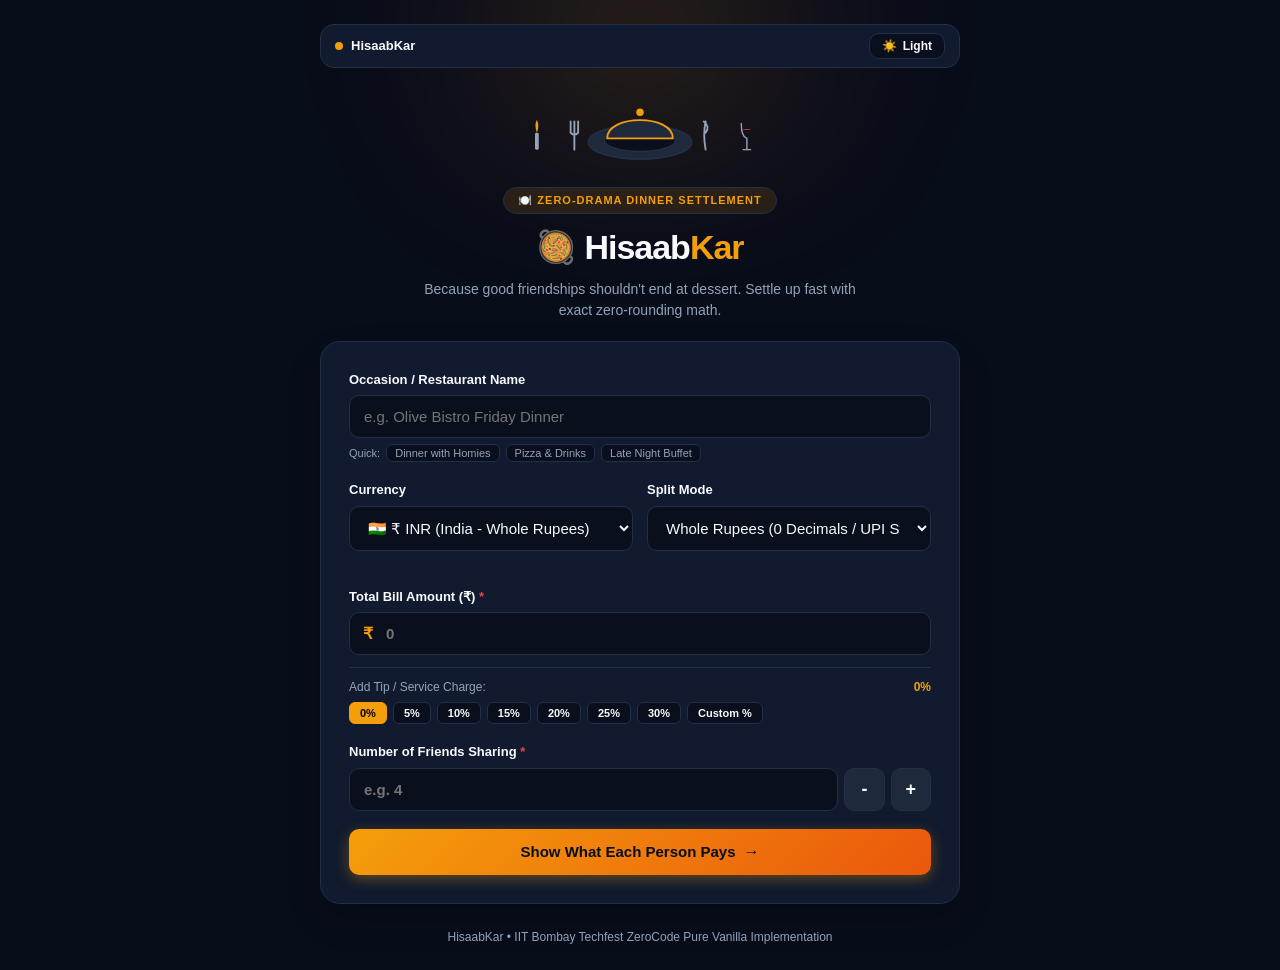
<file: index.html>
<!DOCTYPE html>
<html lang="en" data-theme="dark">
<head>
  <meta charset="UTF-8">
  <meta name="viewport" content="width=device-width, initial-scale=1.0">
  <title>HisaabKar - Fast & Fair Dinner Bill Splitter</title>
  <link rel="stylesheet" href="ZC2026_style.css">
</head>
<body>
  <div class="glow-bg"></div>

  <div class="container">
    <!-- Top Action Bar -->
    <div class="top-nav">
      <div class="brand-tag">
        <span class="status-dot"></span>
        <span>HisaabKar</span>
      </div>
      <button type="button" id="themeToggleBtn" class="btn-theme" title="Toggle Dark/Light Mode">
        <span id="themeIcon">☀️</span>
        <span id="themeText">Light</span>
      </button>
    </div>

    <!-- Header -->
    <header class="app-header">
      <!-- Hand-drawn SVG Dining Table Illustration -->
      <div class="dining-art">
        <svg viewBox="0 0 320 90" class="art-svg" fill="none" xmlns="http://www.w3.org/2000/svg">
          <ellipse cx="160" cy="62" rx="55" ry="18" fill="var(--bg-card-subtle)" stroke="var(--border-color)" stroke-width="2" />
          <ellipse cx="160" cy="60" rx="38" ry="12" fill="var(--bg-input)" stroke="var(--border-color)" stroke-width="1.5" />
          <path d="M 125 58 C 125 32, 195 32, 195 58 Z" fill="var(--cloche-fill)" stroke="var(--accent-amber)" stroke-width="2" />
          <circle cx="160" cy="30" r="4" fill="var(--accent-amber)" />
          <path d="M 90 40 L 90 70 M 86 40 L 86 52 Q 90 56 94 52 L 94 40" stroke="var(--text-muted)" stroke-width="2" stroke-linecap="round" />
          <path d="M 230 40 Q 227 54 230 70 M 228 40 Q 235 45 230 52" stroke="var(--text-muted)" stroke-width="2" stroke-linecap="round" />
          <path d="M 50 52 Q 47 44 50 38 Q 53 44 50 52 Z" fill="var(--accent-amber)" />
          <rect x="48" y="52" width="4" height="18" rx="1.5" fill="var(--text-muted)" />
          <path d="M 268 42 Q 268 56 274 58 L 274 70 M 270 70 L 278 70" stroke="var(--text-muted)" stroke-width="1.5" stroke-linecap="round" />
          <path d="M 269 48 Q 274 50 279 48" fill="#f43f5e" opacity="0.8" />
        </svg>
      </div>

      <div class="header-badge">🍽️ ZERO-DRAMA DINNER SETTLEMENT</div>
      <div class="logo-row">
        <span class="logo-icon">🥘</span>
        <h1 class="logo-title">Hisaab<span class="highlight">Kar</span></h1>
      </div>
      <p class="subtitle">Because good friendships shouldn't end at dessert. Settle up fast with exact zero-rounding math.</p>
      
      <div id="reloadIndicator" class="reload-badge hidden">
        <span>🔄 Saved data restored across reload</span>
        <button id="clearBtn" type="button" class="btn-text">Reset All</button>
      </div>
    </header>

    <!-- Main Card -->
    <main class="card">
      <form id="splitterForm" novalidate>
        <!-- 1. Occasion Name -->
        <div class="form-group">
          <label for="occasionInput">Occasion / Restaurant Name</label>
          <input 
            type="text" 
            id="occasionInput" 
            placeholder="e.g. Olive Bistro Friday Dinner" 
            autocomplete="off"
          />
          <div class="chips-row">
            <span class="chip-label">Quick:</span>
            <button type="button" class="chip" data-val="Dinner with Homies">Dinner with Homies</button>
            <button type="button" class="chip" data-val="Pizza & Drinks Night">Pizza & Drinks</button>
            <button type="button" class="chip" data-val="Late Night Buffet">Late Night Buffet</button>
          </div>
        </div>

        <!-- Currency & Decimals Mode -->
        <div class="form-row">
          <div class="form-group flex-1">
            <label for="currencySelect">Currency</label>
            <select id="currencySelect">
              <option value="₹" data-decimals="0" data-code="INR" selected>🇮🇳 ₹ INR (India - Whole Rupees)</option>
              <option value="$" data-decimals="2" data-code="USD">🇺🇸 $ USD (USA - Cents)</option>
              <option value="€" data-decimals="2" data-code="EUR">🇪🇺 € EUR (Eurozone)</option>
              <option value="£" data-decimals="2" data-code="GBP">🇬🇧 £ GBP (UK Pounds)</option>
              <option value="د.إ" data-decimals="2" data-code="AED">🇦🇪 د.إ AED (UAE Dirham)</option>
              <option value="¥" data-decimals="0" data-code="JPY">🇯🇵 ¥ JPY (Japan - No Decimals)</option>
              <option value="CA$" data-decimals="2" data-code="CAD">🇨🇦 CA$ CAD (Canada)</option>
            </select>
          </div>

          <div class="form-group flex-1">
            <label for="decimalModeSelect">Split Mode</label>
            <select id="decimalModeSelect">
              <option value="0" selected>Whole Rupees (0 Decimals / UPI Style)</option>
              <option value="2">Standard 2 Decimals (With Cents)</option>
            </select>
          </div>
        </div>

        <!-- 2. Bill Amount -->
        <div class="form-group">
          <label for="billInput">
            Total Bill Amount (<span id="currencySymbolLabel">₹</span>) <span class="required">*</span>
          </label>
          <div class="input-with-prefix">
            <span id="billPrefix" class="prefix">₹</span>
            <input 
              type="number" 
              id="billInput" 
              step="any" 
              placeholder="0" 
              required
            />
          </div>
          <div id="billError" class="error-msg hidden"></div>

          <!-- Tip / Service Charge Selector (Supports >20% & Custom!) -->
          <div class="tip-section">
            <div class="tip-header">
              <span>Add Tip / Service Charge:</span>
              <strong id="activeTipLabel" class="tip-value">0%</strong>
            </div>
            <div class="tip-buttons">
              <button type="button" class="tip-btn active" data-tip="0">0%</button>
              <button type="button" class="tip-btn" data-tip="5">5%</button>
              <button type="button" class="tip-btn" data-tip="10">10%</button>
              <button type="button" class="tip-btn" data-tip="15">15%</button>
              <button type="button" class="tip-btn" data-tip="20">20%</button>
              <button type="button" class="tip-btn" data-tip="25">25%</button>
              <button type="button" class="tip-btn" data-tip="30">30%</button>
              <button type="button" id="customTipBtn" class="tip-btn">Custom %</button>
            </div>
            <div id="customTipRow" class="custom-tip-row hidden">
              <input type="number" id="customTipInput" min="0" max="200" placeholder="e.g. 35" />
              <span>%</span>
            </div>
          </div>
        </div>

        <!-- 3. Number of People -->
        <div class="form-group">
          <label for="peopleInput">
            Number of Friends Sharing <span class="required">*</span>
          </label>
          <div class="stepper-row">
            <input 
              type="number" 
              id="peopleInput" 
              min="1" 
              step="1" 
              placeholder="e.g. 4" 
              required
            />
            <button type="button" id="minusBtn" class="btn-step" title="Minus 1">-</button>
            <button type="button" id="plusBtn" class="btn-step" title="Plus 1">+</button>
          </div>
          <div id="peopleError" class="error-msg hidden"></div>
        </div>

        <!-- General Error Banner -->
        <div id="generalAlert" class="alert alert-error hidden"></div>

        <!-- Submit Button -->
        <button type="submit" id="calculateBtn" class="btn btn-primary">
          <span>Show What Each Person Pays</span>
          <span class="btn-arrow">→</span>
        </button>
      </form>

      <!-- Results Section -->
      <section id="resultsSection" class="results hidden">
        <hr class="divider" />
        
        <div class="results-header">
          <div>
            <div class="res-sub">HISAAB SUMMARY</div>
            <h2 id="resultOccasion">Occasion</h2>
          </div>
          <span class="badge badge-success">✓ Zero Rounding Loss</span>
        </div>

        <!-- Hero Metric -->
        <div class="hero-metric">
          <div class="metric-label" id="metricLabel">Each Person Pays (Base)</div>
          <div class="metric-value" id="eachPaysVal">₹0</div>
          <div class="metric-note" id="remainderExplanation"></div>
        </div>

        <!-- Exact Math Proof Box -->
        <div class="proof-card">
          <div class="proof-title">
            <strong>Exact Mathematical Sum Proof:</strong>
          </div>
          <div class="proof-formula" id="proofFormula"></div>
          <div class="proof-status" id="proofStatus">
            <span class="icon-check">✓</span> 
            Sum of all shares matches the bill: 
            <strong id="proofTotal">₹0</strong> (Discrepancy: 0)
          </div>
        </div>

        <!-- Friends List -->
        <div class="friends-header">
          <h3>Individual Share Breakdown</h3>
          <span class="hint-text">Check off friends as they pay</span>
        </div>
        <div id="peopleList" class="people-grid"></div>

        <!-- Actions -->
        <div class="actions-row">
          <button type="button" id="copySummaryBtn" class="btn btn-secondary">
            📋 Copy WhatsApp Settlement Note
          </button>
          <button type="button" id="resetFormBtn" class="btn btn-outline">
            Reset & New Bill
          </button>
        </div>
      </section>
    </main>

    <footer class="app-footer">
      <p>HisaabKar • IIT Bombay Techfest ZeroCode Pure Vanilla Implementation</p>
    </footer>
  </div>

  <script src="ZC2026_script.js"></script>
</body>
</html>
</file>
<file: ZC2026_style.css>
/* Reset & Base Variables */
* {
  box-sizing: border-box;
  margin: 0;
  padding: 0;
}

:root, [data-theme="dark"] {
  --bg-primary: #080d1a;
  --bg-card: #111a2e;
  --bg-card-subtle: #1e293b;
  --bg-input: #0a0f1d;
  --text-main: #f8fafc;
  --text-muted: #94a3b8;
  --accent-amber: #f59e0b;
  --accent-orange: #ea580c;
  --cloche-fill: #1e293b;
  --color-success: #10b981;
  --color-error: #ef4444;
  --border-color: #222f46;
  --font-family: -apple-system, BlinkMacSystemFont, "Segoe UI", Roboto, Oxygen, Ubuntu, Cantarell, sans-serif;
}

[data-theme="light"] {
  --bg-primary: #fdfbf7;
  --bg-card: #ffffff;
  --bg-card-subtle: #fef3c7;
  --bg-input: #f8fafc;
  --text-main: #0f172a;
  --text-muted: #64748b;
  --accent-amber: #d97706;
  --accent-orange: #ea580c;
  --cloche-fill: #fef3c7;
  --color-success: #059669;
  --color-error: #dc2626;
  --border-color: #fde68a;
  --font-family: -apple-system, BlinkMacSystemFont, "Segoe UI", Roboto, Oxygen, Ubuntu, Cantarell, sans-serif;
}

body {
  font-family: var(--font-family);
  background-color: var(--bg-primary);
  color: var(--text-main);
  min-height: 100vh;
  display: flex;
  justify-content: center;
  align-items: flex-start;
  padding: 24px 16px;
  line-height: 1.5;
  position: relative;
  overflow-x: hidden;
  transition: background-color 0.3s, color 0.3s;
}

.glow-bg {
  position: fixed;
  top: -150px;
  left: 50%;
  transform: translateX(-50%);
  width: 600px;
  height: 350px;
  background: radial-gradient(circle, rgba(245, 158, 11, 0.15) 0%, rgba(234, 88, 12, 0.05) 50%, transparent 80%);
  filter: blur(60px);
  pointer-events: none;
  z-index: 0;
}

.container {
  width: 100%;
  max-width: 640px;
  margin: 0 auto;
  position: relative;
  z-index: 1;
}

.top-nav {
  display: flex;
  justify-content: space-between;
  align-items: center;
  margin-bottom: 16px;
  padding: 8px 14px;
  background: var(--bg-card);
  border: 1px solid var(--border-color);
  border-radius: 14px;
}

.brand-tag {
  display: flex;
  align-items: center;
  gap: 8px;
  font-size: 13px;
  font-weight: 800;
}

.status-dot {
  width: 8px;
  height: 8px;
  border-radius: 50%;
  background-color: #f59e0b;
}

.btn-theme {
  display: flex;
  align-items: center;
  gap: 6px;
  background: var(--bg-input);
  border: 1px solid var(--border-color);
  color: var(--text-main);
  padding: 5px 12px;
  border-radius: 10px;
  font-size: 12px;
  font-weight: 700;
  cursor: pointer;
  transition: all 0.2s;
}

.btn-theme:hover {
  filter: brightness(1.1);
}

.app-header {
  text-align: center;
  margin-bottom: 20px;
}

.dining-art {
  margin-bottom: 12px;
}

.art-svg {
  width: 100%;
  max-width: 300px;
  height: auto;
  margin: 0 auto;
}

.header-badge {
  display: inline-block;
  background-color: rgba(245, 158, 11, 0.12);
  color: var(--accent-amber);
  font-size: 11px;
  font-weight: 700;
  letter-spacing: 1px;
  padding: 4px 14px;
  border-radius: 9999px;
  margin-bottom: 8px;
  border: 1px solid var(--border-color);
}

.logo-row {
  display: flex;
  align-items: center;
  justify-content: center;
  gap: 8px;
  margin-bottom: 6px;
}

.logo-icon {
  font-size: 32px;
}

.logo-title {
  font-size: 34px;
  font-weight: 900;
  letter-spacing: -1px;
  color: var(--text-main);
}

.highlight {
  color: var(--accent-amber);
}

.subtitle {
  color: var(--text-muted);
  font-size: 14px;
  max-width: 460px;
  margin: 0 auto;
}

.reload-badge {
  display: inline-flex;
  align-items: center;
  gap: 10px;
  background-color: rgba(16, 185, 129, 0.15);
  border: 1px solid rgba(16, 185, 129, 0.4);
  color: var(--color-success);
  padding: 6px 14px;
  border-radius: 8px;
  font-size: 12px;
  margin-top: 12px;
}

.btn-text {
  background: none;
  border: none;
  color: #f87171;
  text-decoration: underline;
  cursor: pointer;
  font-size: 12px;
  font-weight: 600;
}

.card {
  background-color: var(--bg-card);
  border: 1px solid var(--border-color);
  border-radius: 20px;
  padding: 28px;
  box-shadow: 0 16px 40px -10px rgba(0, 0, 0, 0.3);
  transition: all 0.3s;
}

.form-row {
  display: flex;
  gap: 14px;
  margin-bottom: 18px;
}

.form-group {
  margin-bottom: 18px;
}

.flex-1 {
  flex: 1;
}

label {
  display: block;
  font-size: 13px;
  font-weight: 700;
  margin-bottom: 6px;
  color: var(--text-main);
}

.required {
  color: var(--color-error);
}

.chips-row {
  display: flex;
  flex-wrap: wrap;
  align-items: center;
  gap: 6px;
  margin-top: 6px;
}

.chip-label {
  font-size: 11px;
  color: var(--text-muted);
}

.chip {
  background-color: var(--bg-input);
  border: 1px solid var(--border-color);
  color: var(--text-muted);
  font-size: 11px;
  padding: 2px 8px;
  border-radius: 6px;
  cursor: pointer;
  transition: all 0.2s;
}

.chip:hover {
  border-color: var(--accent-amber);
  color: var(--text-main);
}

input[type="text"],
input[type="number"],
select {
  width: 100%;
  padding: 12px 14px;
  background-color: var(--bg-input);
  border: 1px solid var(--border-color);
  border-radius: 10px;
  color: var(--text-main);
  font-size: 15px;
  outline: none;
  transition: border-color 0.2s, box-shadow 0.2s;
}

input:focus, select:focus {
  border-color: var(--accent-amber);
  box-shadow: 0 0 0 3px rgba(245, 158, 11, 0.25);
}

.input-with-prefix {
  position: relative;
  display: flex;
  align-items: center;
}

.input-with-prefix .prefix {
  position: absolute;
  left: 14px;
  color: var(--accent-amber);
  font-weight: 700;
  font-size: 16px;
  pointer-events: none;
}

.input-with-prefix input {
  padding-left: 36px;
  font-weight: 800;
}

/* Tip Section */
.tip-section {
  margin-top: 12px;
  padding-top: 10px;
  border-top: 1px solid var(--border-color);
}

.tip-header {
  display: flex;
  justify-content: space-between;
  font-size: 12px;
  margin-bottom: 6px;
  color: var(--text-muted);
}

.tip-value {
  color: var(--accent-amber);
  font-weight: 800;
}

.tip-buttons {
  display: flex;
  flex-wrap: wrap;
  gap: 6px;
}

.tip-btn {
  padding: 4px 10px;
  font-size: 11px;
  font-weight: 700;
  border-radius: 6px;
  border: 1px solid var(--border-color);
  background: var(--bg-input);
  color: var(--text-main);
  cursor: pointer;
  transition: all 0.2s;
}

.tip-btn.active {
  background: var(--accent-amber);
  color: #000;
  border-color: var(--accent-amber);
}

.custom-tip-row {
  display: flex;
  align-items: center;
  gap: 6px;
  margin-top: 8px;
}

.custom-tip-row input {
  width: 100px;
  padding: 6px 10px;
  font-size: 12px;
}

.stepper-row {
  display: flex;
  gap: 6px;
}

.stepper-row input {
  font-weight: 800;
}

.btn-step {
  background-color: var(--bg-card-subtle);
  border: 1px solid var(--border-color);
  color: var(--text-main);
  font-weight: 800;
  font-size: 18px;
  width: 48px;
  border-radius: 10px;
  cursor: pointer;
  display: flex;
  align-items: center;
  justify-content: center;
  transition: background-color 0.2s;
}

.btn-step:hover {
  filter: brightness(1.1);
}

.error-msg {
  color: var(--color-error);
  font-size: 12px;
  margin-top: 5px;
  font-weight: 600;
}

.alert {
  padding: 12px 16px;
  border-radius: 10px;
  font-size: 13px;
  margin-bottom: 18px;
}

.alert-error {
  background-color: rgba(239, 68, 68, 0.15);
  border: 1px solid rgba(239, 68, 68, 0.4);
  color: var(--color-error);
}

.btn {
  display: inline-flex;
  justify-content: center;
  align-items: center;
  gap: 8px;
  width: 100%;
  padding: 14px 20px;
  border-radius: 10px;
  font-size: 15px;
  font-weight: 800;
  cursor: pointer;
  border: none;
  transition: all 0.2s ease;
}

.btn-primary {
  background: linear-gradient(135deg, #f59e0b 0%, #ea580c 100%);
  color: #080d1a;
  box-shadow: 0 4px 14px rgba(245, 158, 11, 0.35);
}

.btn-primary:hover {
  filter: brightness(1.1);
  transform: translateY(-1px);
}

.btn-secondary {
  background-color: #10b981;
  color: #ffffff;
}

.btn-secondary:hover {
  background-color: #059669;
}

.btn-outline {
  background-color: transparent;
  border: 1px solid var(--border-color);
  color: var(--text-muted);
}

.btn-outline:hover {
  background-color: rgba(255, 255, 255, 0.05);
  color: var(--text-main);
}

.btn-arrow {
  font-size: 16px;
  transition: transform 0.2s;
}

.btn-primary:hover .btn-arrow {
  transform: translateX(3px);
}

.divider {
  border: none;
  border-top: 1px solid var(--border-color);
  margin: 26px 0;
}

.results-header {
  display: flex;
  justify-content: space-between;
  align-items: center;
  margin-bottom: 16px;
}

.res-sub {
  font-size: 11px;
  font-weight: 800;
  color: var(--accent-amber);
  letter-spacing: 1px;
}

.results-header h2 {
  font-size: 20px;
  font-weight: 800;
  color: var(--text-main);
}

.badge {
  font-size: 11px;
  font-weight: 700;
  padding: 4px 10px;
  border-radius: 9999px;
}

.badge-success {
  background-color: rgba(16, 185, 129, 0.15);
  color: var(--color-success);
  border: 1px solid rgba(16, 185, 129, 0.4);
}

.hero-metric {
  background: linear-gradient(135deg, rgba(245, 158, 11, 0.14) 0%, rgba(234, 88, 12, 0.04) 100%);
  border: 1px solid var(--accent-amber);
  border-radius: 14px;
  padding: 22px;
  text-align: center;
  margin-bottom: 20px;
}

.metric-label {
  font-size: 12px;
  text-transform: uppercase;
  letter-spacing: 1px;
  color: var(--accent-amber);
  font-weight: 800;
  margin-bottom: 6px;
}

.metric-value {
  font-size: 40px;
  font-weight: 900;
  color: var(--text-main);
}

.metric-note {
  font-size: 13px;
  color: var(--text-muted);
  margin-top: 8px;
  line-height: 1.4;
}

.proof-card {
  background-color: var(--bg-input);
  border: 1px solid var(--border-color);
  border-radius: 12px;
  padding: 16px;
  margin-bottom: 24px;
}

.proof-title {
  font-size: 13px;
  color: var(--text-muted);
  margin-bottom: 8px;
}

.proof-formula {
  font-family: monospace;
  font-size: 13px;
  color: var(--accent-amber);
  word-break: break-all;
  background-color: var(--bg-card);
  padding: 10px 12px;
  border-radius: 8px;
  margin-bottom: 10px;
  border: 1px solid var(--border-color);
}

.proof-status {
  font-size: 13px;
  color: var(--color-success);
  display: flex;
  align-items: center;
  gap: 6px;
}

.friends-header {
  display: flex;
  justify-content: space-between;
  align-items: center;
  margin-bottom: 12px;
}

.friends-header h3 {
  font-size: 15px;
  font-weight: 800;
}

.hint-text {
  font-size: 11px;
  color: var(--text-muted);
}

.people-grid {
  display: grid;
  grid-template-columns: repeat(auto-fill, minmax(180px, 1fr));
  gap: 10px;
  margin-bottom: 24px;
}

.person-card {
  background-color: var(--bg-input);
  border: 1px solid var(--border-color);
  border-radius: 10px;
  padding: 12px 14px;
  display: flex;
  justify-content: space-between;
  align-items: center;
  transition: all 0.2s;
}

.person-card.paid {
  border-color: rgba(16, 185, 129, 0.4);
  background-color: rgba(16, 185, 129, 0.08);
}

.person-left {
  display: flex;
  align-items: center;
  gap: 8px;
}

.person-info .name {
  font-weight: 700;
  font-size: 13px;
  color: var(--text-main);
}

.person-info .role {
  font-size: 10px;
  color: var(--text-muted);
}

.person-amount {
  font-size: 16px;
  font-weight: 800;
  color: var(--accent-amber);
  font-family: monospace;
}

.actions-row {
  display: flex;
  gap: 12px;
}

.app-footer {
  text-align: center;
  color: var(--text-muted);
  font-size: 12px;
  margin-top: 24px;
}

.hidden {
  display: none !important;
}

@media (max-width: 520px) {
  .form-row {
    flex-direction: column;
    gap: 0;
  }
  .actions-row {
    flex-direction: column;
  }
  .people-grid {
    grid-template-columns: 1fr;
  }
}
</file>
